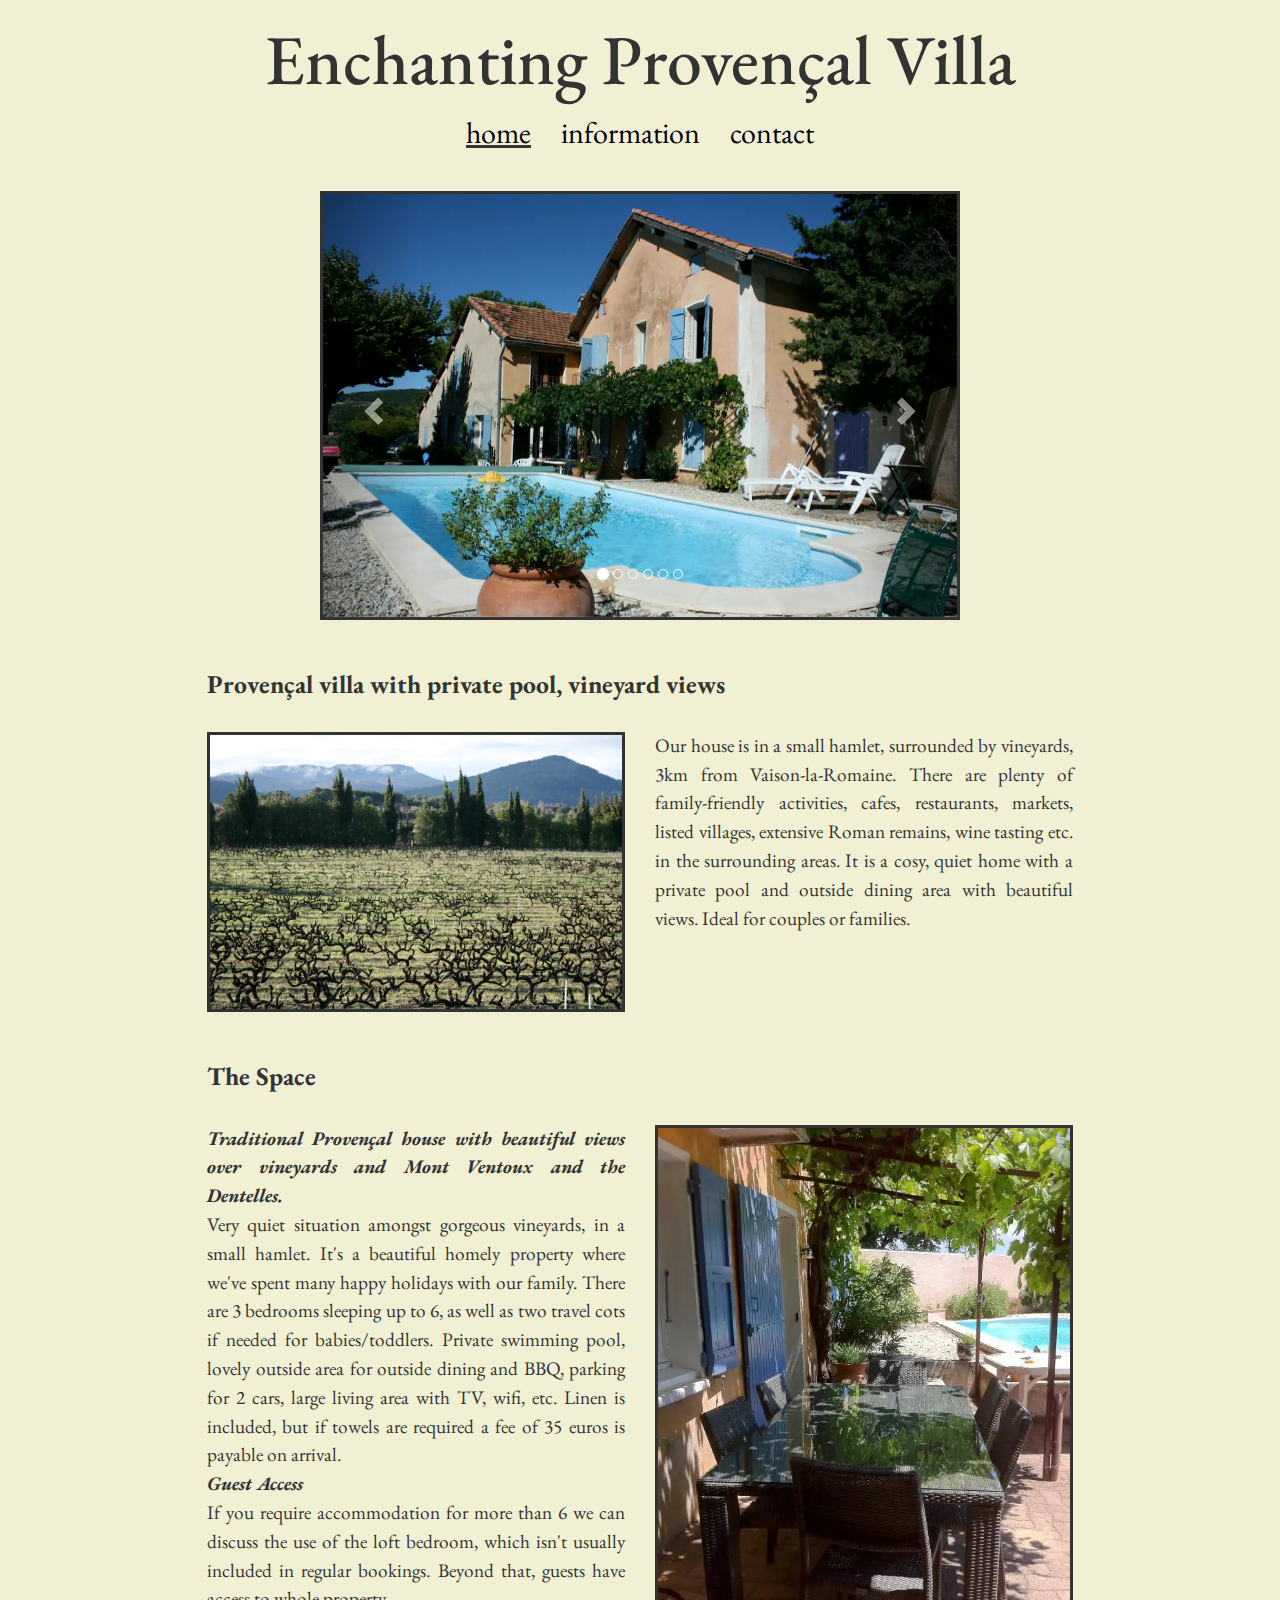
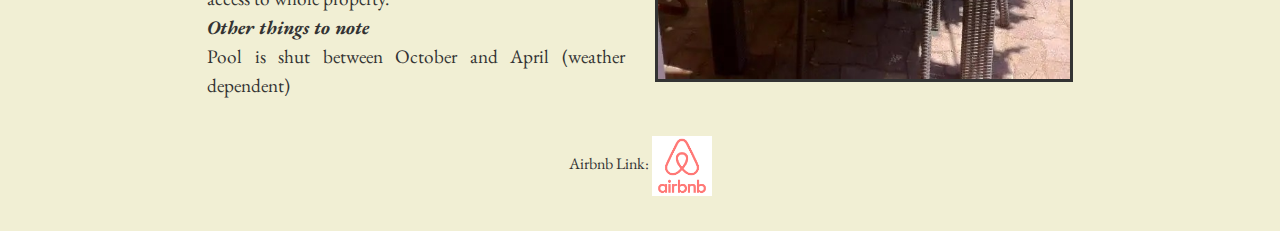
<file: index.html>
<!DOCTYPE html>
<html lang="en">
<head>
  <title>Enchanting Provençal Villa</title>
  <meta charset="utf-8">
  <meta name="viewport" content="width=device-width, initial-scale=1">
  <link rel="stylesheet" href="https://maxcdn.bootstrapcdn.com/bootstrap/3.4.1/css/bootstrap.min.css">
  <link href="https://fonts.googleapis.com/css2?family=EB+Garamond:wght@500&display=swap" rel="stylesheet">
  <link rel="stylesheet" href="css/main.css">
  <script src="https://ajax.googleapis.com/ajax/libs/jquery/3.5.1/jquery.min.js"></script>
  <script src="https://maxcdn.bootstrapcdn.com/bootstrap/3.4.1/js/bootstrap.min.js"></script>
  <script src="js/main.js"></script>
</head>
<body>

<nav class="navbar">
  <div class="container-fluid">
    <div class="header">
      <h1 class="enchanting"> Enchanting Provençal Villa </h1>
    </div>
    <div class="collapse navbar-collapse justify-content-center" id="myNavbar">
      <ul class="nav navbar-nav">
        <li class="active links"><a href="#">home</a></li>
        <li class="links"><a href="information.html">information</a></li>
        <li class="links"><a href="contact.html">contact</a></li>
      </ul>
    </div>
  </div>
</nav>

<div id="myCarousel" class="carousel slide" data-ride="carousel">
    <!-- Indicators -->
    <ol class="carousel-indicators">
      <li data-target="#myCarousel" data-slide-to="0" class="active"></li>
      <li data-target="#myCarousel" data-slide-to="1"></li>
      <li data-target="#myCarousel" data-slide-to="2"></li>
      <li data-target="#myCarousel" data-slide-to="3"></li>
      <li data-target="#myCarousel" data-slide-to="4"></li>
      <li data-target="#myCarousel" data-slide-to="5"></li>
    </ol>

    <!-- Wrapper for slides -->
    <div class="carousel-inner" role="listbox">
      <div class="item active">
        <img src="images/1.jpg" alt="Image">
        <div class="carousel-caption">
        </div>
      </div>
      <div class="item">
        <img src="images/2.jpg" alt="Image">
        <div class="carousel-caption">
        </div>
      </div>
      <div class="item">
        <img src="images/4.jpg" alt="Image">
        <div class="carousel-caption">
        </div>
      </div>
      <div class="item">
        <img src="images/9.jpg" alt="Image">
        <div class="carousel-caption">
        </div>
      </div>
      <div class="item">
        <img src="images/10.jpg" alt="Image">
        <div class="carousel-caption">
        </div>
      </div>
      <div class="item">
        <img src="images/13.jpg" alt="Image">
        <div class="carousel-caption">
        </div>
      </div>
    </div>

    <!-- Left and right controls -->
    <a class="left carousel-control" href="#myCarousel" role="button" data-slide="prev">
      <span class="glyphicon glyphicon-chevron-left" aria-hidden="true"></span>
      <span class="sr-only">Previous</span>
    </a>
    <a class="right carousel-control" href="#myCarousel" role="button" data-slide="next">
      <span class="glyphicon glyphicon-chevron-right" aria-hidden="true"></span>
      <span class="sr-only">Next</span>
    </a>
</div>

<div class="container text-center textbox">
  <h3 class="heading"><b>Provençal villa with private pool, vineyard views</b></h3><br>
  <div class="row">
    <div class="col-sm-6">
      <img src="images/15.jpg" class="img-responsive text-image" style="width:100%" alt="Image">

    </div>
    <div class="col-sm-6">

      <p class="textbox-text">
        Our house is in a small hamlet, surrounded by vineyards, 3km from Vaison-la-Romaine.
        There are plenty of family-friendly activities, cafes, restaurants, markets, listed villages, extensive Roman remains, wine tasting etc. in the surrounding areas.
        It is a cosy, quiet home with a private pool and outside dining area with beautiful views. Ideal for couples or families.
      </p>
    </div>

  </div>
</div>

<div class="container text-center textbox">

  <h3 class="heading"><b>The Space</b></h3>
  <br>
  <div class="row">
    <div class="col-sm-6">
      <p class="textbox-text">
        <em><b>Traditional Provençal house with beautiful views over vineyards and Mont Ventoux and the Dentelles.</em> </b><br>
        Very quiet situation amongst gorgeous vineyards, in a small hamlet.
        It's a beautiful homely property where we've spent many happy holidays with our family.
        There are 3 bedrooms sleeping up to 6, as well as two travel cots if needed for babies/toddlers.
         Private swimming pool, lovely outside area for outside dining and BBQ, parking for 2 cars, large living area with TV, wifi, etc.
         Linen is included, but if towels are required a fee of 35 euros is payable on arrival. <br>
         <em><b>Guest Access </em> </b> <br>
         If you require accommodation for more than 6 we can discuss the use of the loft bedroom, which isn't usually included in regular bookings. Beyond that, guests have access to whole property. <br>
         <em><b>Other things to note</em> </b> <br>
         Pool is shut between October and April (weather dependent)
      </div>

      <div class="col-sm-6">
        <img src="images/7.jpg" class="img-responsive text-image" style="width:100%" alt="Image">
      </div>
    </div>
</div>
<footer class="container-fluid text-center">
  <p>Airbnb Link: <a href="" target=_0><img src="Images/airbnb.png" width="60" height="60" border="0"></a> </p>

</body>
</html>
</file>
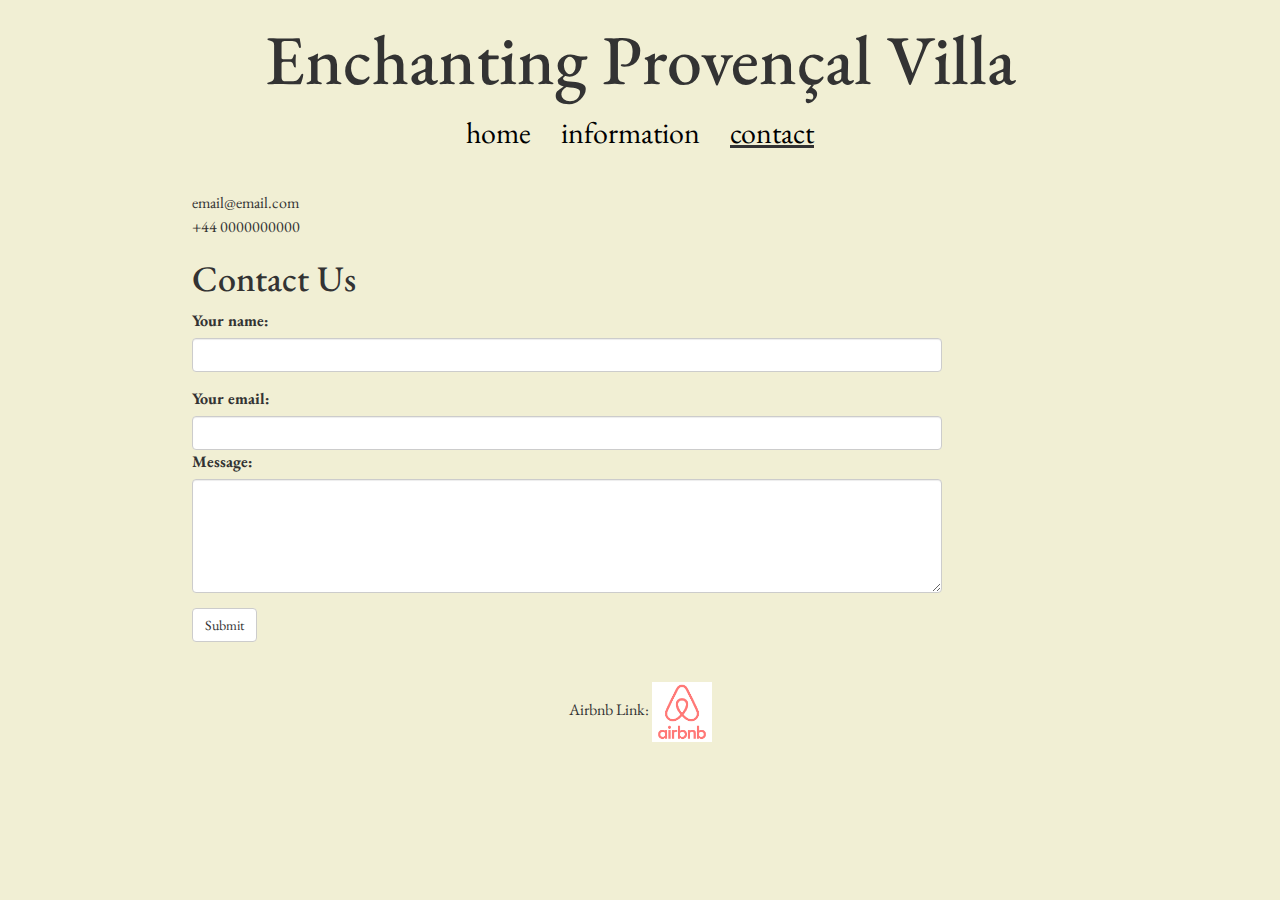
<file: contact.html>
<!DOCTYPE html>
<html lang="en">
<head>
  <title>Enchanting Provençal Villa</title>
  <meta charset="utf-8">
  <meta name="viewport" content="width=device-width, initial-scale=1">
  <link rel="stylesheet" href="https://maxcdn.bootstrapcdn.com/bootstrap/3.4.1/css/bootstrap.min.css">
  <link href="https://fonts.googleapis.com/css2?family=EB+Garamond:wght@500&display=swap" rel="stylesheet">
  <link rel="stylesheet" href="css/main.css">
  <script src="https://ajax.googleapis.com/ajax/libs/jquery/3.5.1/jquery.min.js"></script>
  <script src="https://maxcdn.bootstrapcdn.com/bootstrap/3.4.1/js/bootstrap.min.js"></script>
  <script src="js/main.js"></script>
</head>
<body>

<nav class="navbar">
  <div class="container-fluid">
    <div class="header">
      <h1 class="enchanting"> Enchanting Provençal Villa </h1>
    </div>
    <div class="collapse navbar-collapse justify-content-center" id="myNavbar">
      <ul class="nav navbar-nav links">
        <li><a href="index.html">home</a></li>
        <li><a href="information.html">information</a></li>
        <li class="active"><a href="#">contact</a></li>
      </ul>
    </div>
  </div>
</nav>

<div class="contact">
  <p>email@email.com<br>+44 0000000000<br>


    <div class="form">
      <h1> Contact Us </h1>
      <form action="" method="POST">
        <div class="form-group">
          <label for="name">Your name:</label>
          <input type="name" class="form-control" id="name">
        </div>
        <div class="form-group">
          <label for="email">Your email:</label>
          <input type="email" class="form-control" id="email">
          <div class="form-group">
            <label for="message">Message:</label>
            <textarea class="form-control" rows ="5" id="message">
            </textarea>
          </div>
          <button type="submit" class="btn btn-default">Submit</button>
        </form>
      </div>
    </div>

  </div>
  <footer class="container-fluid text-center">
    <p>Airbnb Link: <a href="" target=_0><img src="Images/airbnb.png" width="60" height="60" border="0"></a> </p>

</body>
</file>
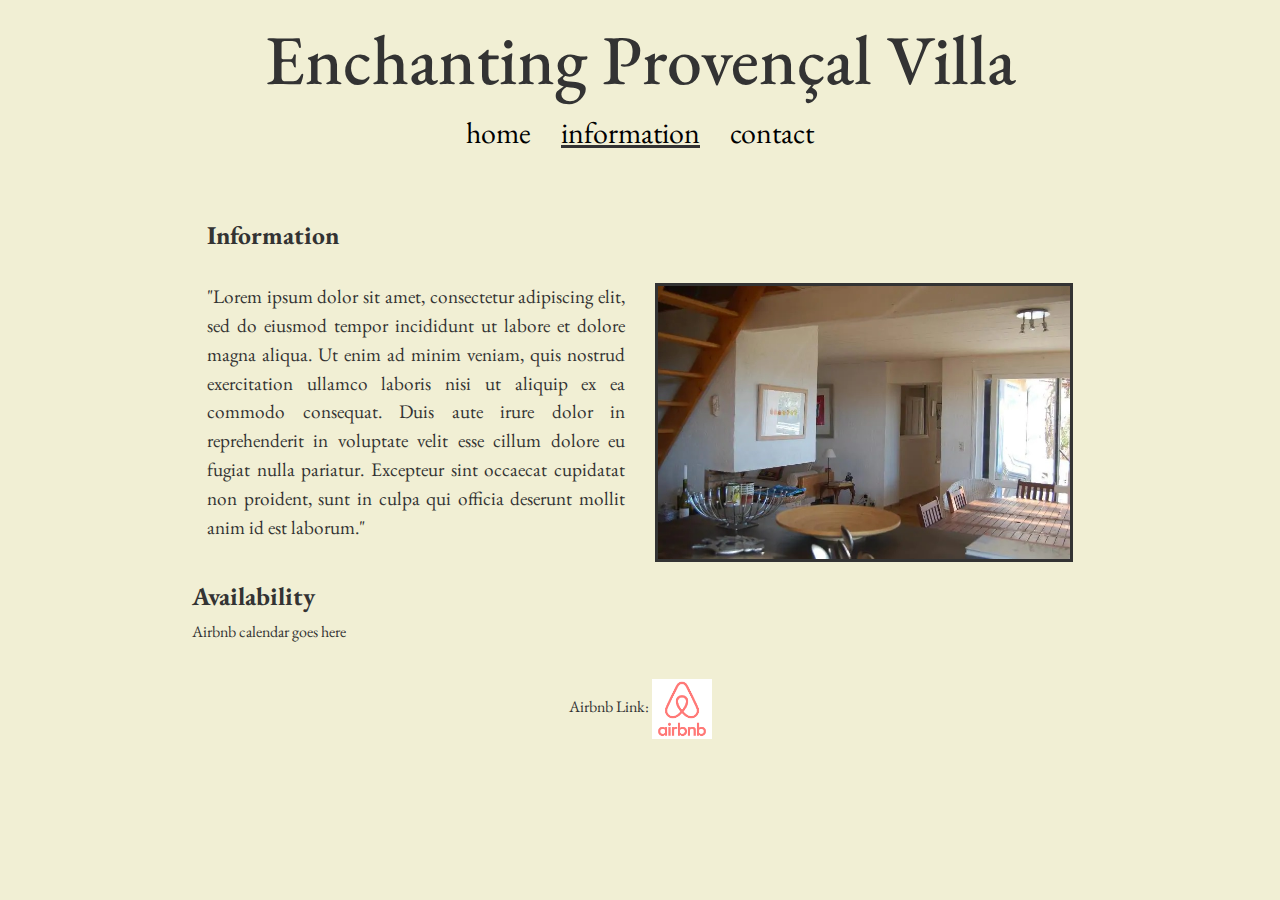
<file: information.html>
<!DOCTYPE html>
<html lang="en">
<head>
  <title>Enchanting Provençal Villa</title>
  <meta charset="utf-8">
  <meta name="viewport" content="width=device-width, initial-scale=1">
  <link rel="stylesheet" href="https://maxcdn.bootstrapcdn.com/bootstrap/3.4.1/css/bootstrap.min.css">
  <link href="https://fonts.googleapis.com/css2?family=EB+Garamond:wght@500&display=swap" rel="stylesheet">
  <link rel="stylesheet" href="css/main.css">
  <script src="https://ajax.googleapis.com/ajax/libs/jquery/3.5.1/jquery.min.js"></script>
  <script src="https://maxcdn.bootstrapcdn.com/bootstrap/3.4.1/js/bootstrap.min.js"></script>
  <script src="js/main.js"></script>
</head>
<body>

<nav class="navbar">
  <div class="container-fluid">
    <div class="header">
      <h1 class="enchanting"> Enchanting Provençal Villa </h1>
    </div>
    <div class="collapse navbar-collapse justify-content-center" id="myNavbar">
      <ul class="nav navbar-nav links">
        <li><a href="index.html">home</a></li>
        <li class="active"><a href="#">information</a></li>
        <li><a href="contact.html">contact</a></li>
      </ul>
    </div>
  </div>
</nav>
<div class="container text-center textbox">

  <h3 class="heading"><b>Information</b></h3>
  <br>
  <div class="row">
    <div class="col-sm-6">
      <p class="textbox-text">
        "Lorem ipsum dolor sit amet, consectetur adipiscing elit, sed do eiusmod tempor incididunt ut labore et dolore magna aliqua. Ut enim ad minim veniam, quis nostrud exercitation ullamco laboris nisi ut aliquip ex ea commodo consequat. Duis aute irure dolor in reprehenderit in voluptate velit esse cillum dolore eu fugiat nulla pariatur. Excepteur sint occaecat cupidatat non proident, sunt in culpa qui officia deserunt mollit anim id est laborum."
      </p>
      </div>

      <div class="col-sm-6">
        <img src="images/11.jpg" class="img-responsive text-image" style="width:100%" alt="Image">
      </div>
    </div>
</div>
<div class = "calendar">
  <h3 class = "heading"><b> Availability </b></h3>
  <p> Airbnb calendar goes here </p>
</div>
<footer class="container-fluid text-center">
  <p>Airbnb Link: <a href="" target=_0><img src="Images/airbnb.png" width="60" height="60" border="0"></a> </p>
</body>
</file>
<file: css/main.css>
body{
line-height: 1.5;
font-family: 'EB Garamond', serif;
font-size: 16px;
background-color: #f1efd4;
}

.header {
  text-align: center;
  white-space: nowrap;
}


@media (max-width: 480px) {

    #myCarousel {
      width: 100%;
    }
    .heading {
      font-size: 3vw !important;
    }

    .textbox-text {
      font-size: 2.5vw !important;
    }
}

@media (min-width: 481px) and (max-width: 767px) {

    #myCarousel {
      width: 70%;
    }

    .heading {
      font-size: 3vw !important;
    }

    .textbox-text {
      font-size: 2.5vw !important;
    }

}

@media (min-width: 768px) and (max-width: 979px) {
    .enchanting {
    font-size: 50px;
    }
    #myCarousel {
      width: 60%;
    }

}

@media (min-width: 980px) {
    .enchanting {
      font-size: 70px;
    }
    #myCarousel {
      width: 50%;
    }

}

nav .navbar-nav li a{
  color: black !important;
  }

.active {
  text-decoration: underline;
}


.navbar .navbar-nav {
  display: inline-block;
  float: none;
}

.navbar .navbar-collapse{
  text-align: center;
  font-size: 30px;
}


#myCarousel {
  margin: auto;
  border-style: solid;
  border-width: medium;
}

.heading {
  text-align: left;
  font-size: 2vw;
}

footer {
  padding: 25px;
}

.carousel-inner img {
  width: 100%;
  margin: auto;
}

.textbox {
  width: 70%;
  margin-top: 30px;
}

.textbox-text {
  text-align: justify;
  height: inherit;
  font-size: 1.5vw;
}

.text-image {
  border-style: solid;
  border-width: medium;
}

.calendar {
  margin: auto;
  width: 70%;
}

.contact {
  margin: auto;
  width: 70%;
}

.form {
  width: 750px;
}

.btn-default {
  border-style: solid;
}

.airbnb_embed_frame {
  width: 70%;
}
</file>
